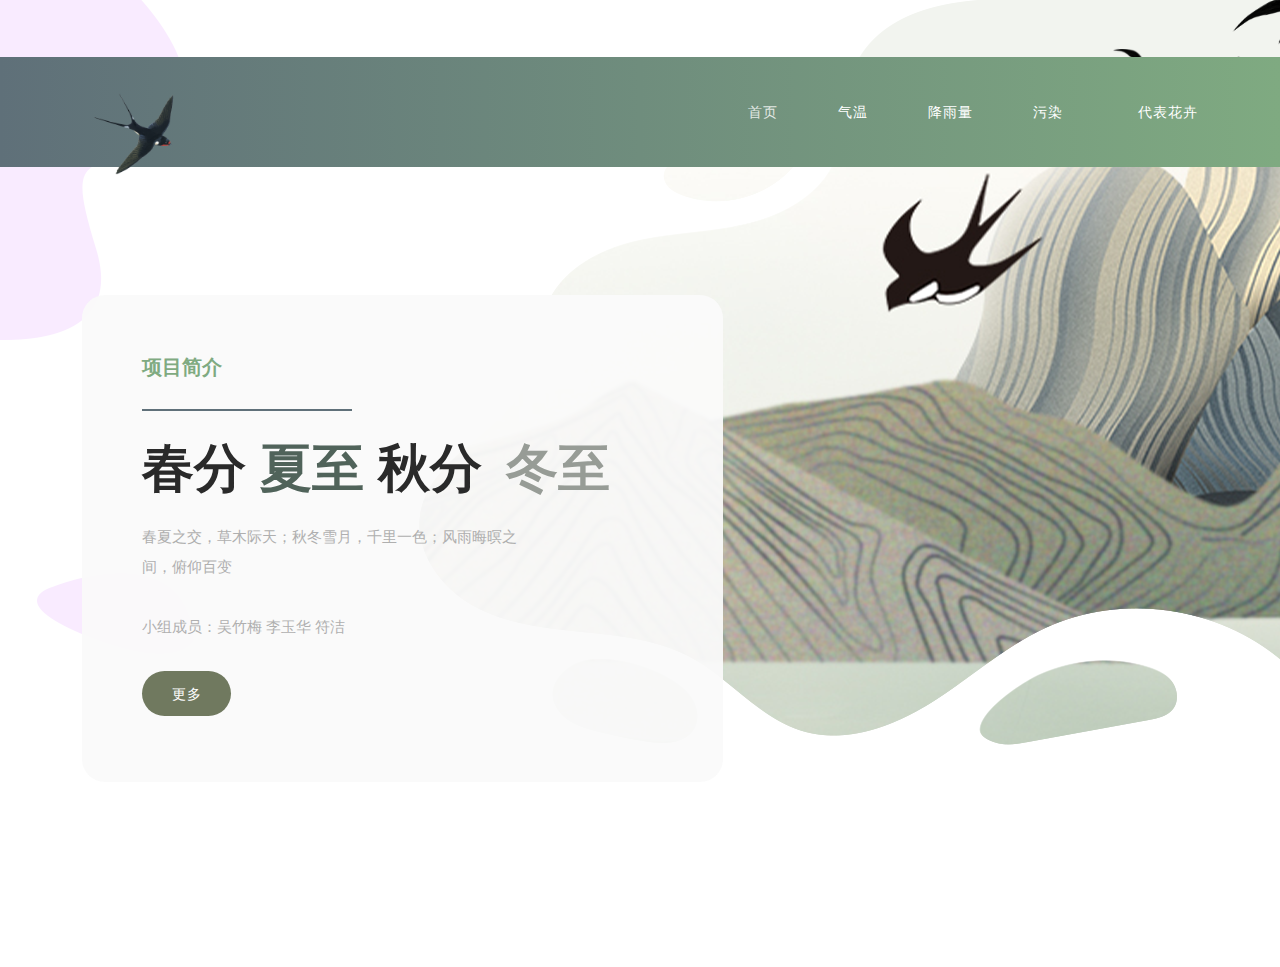
<file: 四季可视化/index.html>
<!DOCTYPE html>
<html lang="en">

  <head>

    <meta charset="utf-8">
    <meta name="viewport" content="width=device-width, initial-scale=1, shrink-to-fit=no">

    <link href="https://fonts.googleapis.com/css2?family=Open+Sans:wght@300;400;500;600;700;800&display=swap" rel="stylesheet">

    <title>四季可视化作品</title>
    <link href="vendor/bootstrap/css/bootstrap.min.css" rel="stylesheet">
    <link rel="stylesheet" href="assets/css/fontawesome.css">
    <link rel="stylesheet" href="assets/css/templatemo-tale-seo-agency.css">
    <link rel="stylesheet" href="assets/css/owl.css">
    <link rel="stylesheet" href="assets/css/animate.css">
    <link rel="stylesheet" href="assets/css/swiper-bundle.min.css"/>
  </head>
<body>
  <div id="js-preloader" class="js-preloader">
    <div class="preloader-inner">
      <span class="dot"></span>
      <div class="dots">
        <span></span>
        <span></span>
        <span></span>
      </div>
    </div>
  </div>
  <header class="header-area header-sticky">
    <div class="container">
        <div class="row">
            <div class="col-12">
                <nav class="main-nav">
                    <a href="index.html" class="logo">
                        <img src="assets/images/c514f7606c4881d7453968100b3c00a1.png" alt="" style="max-width: 100px;">
                    </a>
                    <ul class="nav">
                      <li class="scroll-to-section"><a href="index.html" class="active">首页</a></li>
                      <li class="scroll-to-section"><a href="气温.html">气温</a></li>                 
                      <li class="scroll-to-section"><a href="降雨量.html">降雨量</a></li>
                        <li class="scroll-to-section"><a href="PH2.5.html">污染</a></li>  
                      <li class="scroll-to-section"><a href="代表花卉.html">代表花卉</a></li>  
                  </ul>   
                    <a class='menu-trigger'>
                        <span>Menu</span>
                    </a>
                </nav>
            </div>
        </div>
    </div>
  </header>
  <div class="main-banner" id="top">
    <div class="container">
      <div class="row">
        <div class="col-lg-7">
          <div class="caption header-text">
            <h6>项目简介</h6>
            <div class="line-dec"></div>
            <h4> 春分 <em> 夏至 </em> 秋分 <span>冬至</span></h4>
            <p>春夏之交，草木际天；秋冬雪月，千里一色；风雨晦暝之间，俯仰百变</p>
            <p>小组成员：吴竹梅 李玉华 符洁</p>
            <div class="main-button scroll-to-section"><a href="https://baike.baidu.com/item/%E5%9B%9B%E5%AD%A3/2116">更多</a></div>
          </div>
        </div>
      </div>
    </div>
  </div>
  <script src="vendor/jquery/jquery.min.js"></script>
  <script src="vendor/bootstrap/js/bootstrap.min.js"></script>

  <script src="assets/js/isotope.min.js"></script>
  <script src="assets/js/owl-carousel.js"></script>
  <script src="assets/js/tabs.js"></script>
  <script src="assets/js/popup.js"></script>
  <script src="assets/js/custom.js"></script>
  <script src="assets/js/vintage.js"></script>

  </body>

</html>
</file>
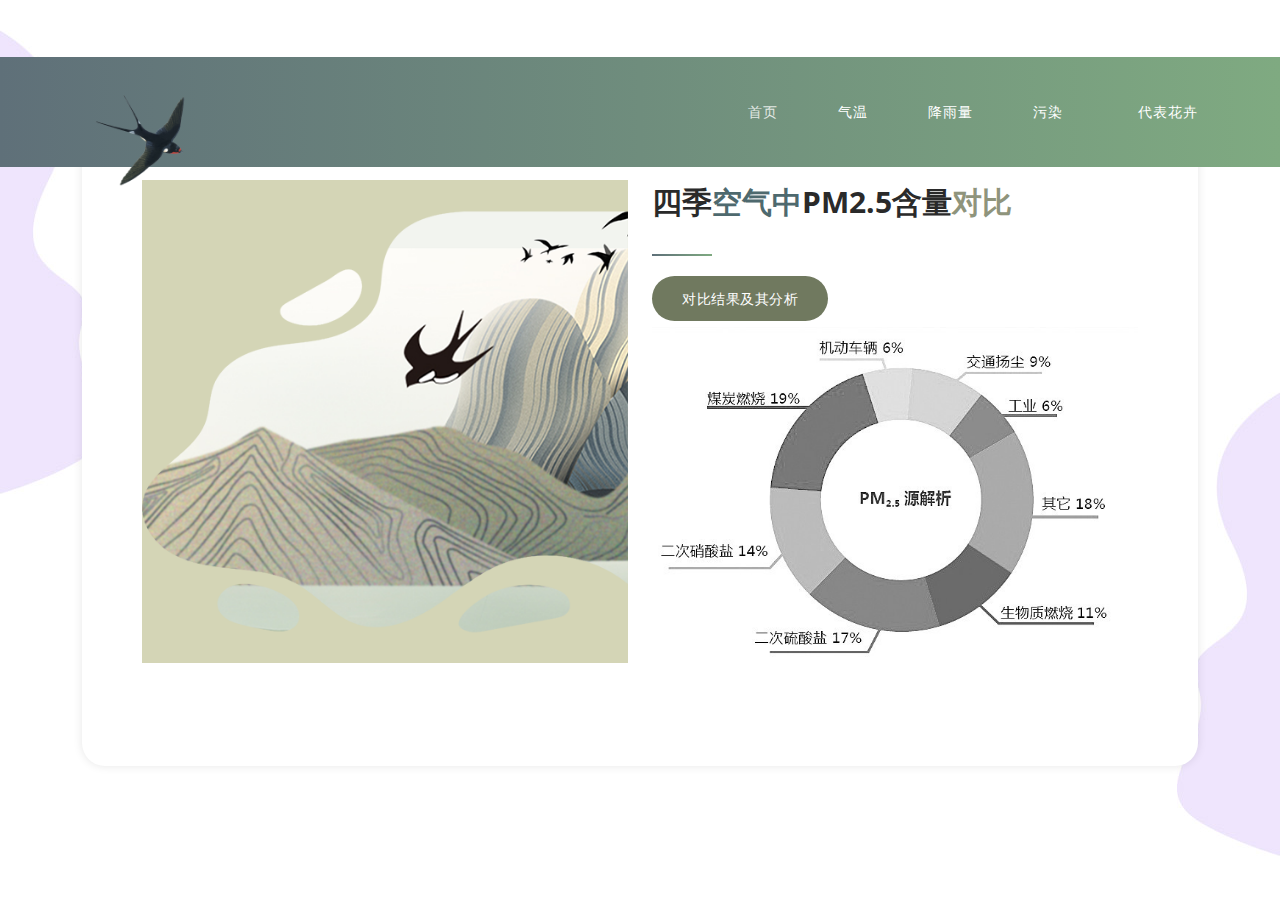
<file: 四季可视化/PH2.5.html>
<!DOCTYPE html>
<html lang="en">
    <head>

        <meta charset="utf-8">
        <meta name="viewport" content="width=device-width, initial-scale=1, shrink-to-fit=no">    
        <link href="https://fonts.googleapis.com/css2?family=Open+Sans:wght@300;400;500;600;700;800&display=swap" rel="stylesheet">   
        <title>PM2.5</title>
        <link href="vendor/bootstrap/css/bootstrap.min.css" rel="stylesheet">
        <link rel="stylesheet" href="assets/css/fontawesome.css">
        <link rel="stylesheet" href="assets/css/templatemo-tale-seo-agency.css">
        <link rel="stylesheet" href="assets/css/owl.css">
        <link rel="stylesheet" href="assets/css/animate.css">
        <link rel="stylesheet" href="assets/css/swiper-bundle.min.css"/>   
      </head>
<body>
    <header class="header-area header-sticky">
        <div class="container">
            <div class="row">
                <div class="col-12">
                    <nav class="main-nav">
                        <a href="index.html" class="logo">
                            <img src="assets/images/c514f7606c4881d7453968100b3c00a1.png" alt="" style="max-width: 112px;"><!-- ***** 图标可换 ***** -->
                        </a>
                        <ul class="nav">
                          <li class="scroll-to-section"><a href="index.html" class="active">首页</a></li>
                          <li class="scroll-to-section"><a href="气温.html">气温</a></li>                 
                          <li class="scroll-to-section"><a href="降雨量.html">降雨量</a></li>
                            <li class="scroll-to-section"><a href="PH2.5.html">污染</a></li>  
                          <li class="scroll-to-section"><a href="代表花卉.html">代表花卉</a></li>  
                      </ul>   
                        <a class='menu-trigger'>
                            <span>Menu</span>
                        </a>
                    </nav>
                </div>
            </div>
        </div>
      </header>
    <div class="contact-us section" id="contact1">
        <div class="container">
          <div class="row">
            <div class="col-lg-12">
              <div class="contact-us-content">
                <div class="row">
                  <div class="col-lg-6">
                    <div class="left-image">
                      <img src="assets/images/3.png" alt="">
                    </div>
                  </div>
                  <div class="col-lg-6">
                    <div class="section-heading" >
                      <h2>四季<em>空气中</em>PM2.5含量<span>对比</span></h2>
                      <div class="line-dec"></div>
                      <div class="main-button scroll-to-section" ><a href="PM分析.html">对比结果及其分析</a></div>
                      <div class="main-button scroll-to-sectione" ><img src="assets/images/R-C.jpg" alt=""></div>
                    </div>  
                    
                  </div>
                </div>
              </div>
            </div>
          </div>
        </div>
      </div>  
</body>
</html>
</file>
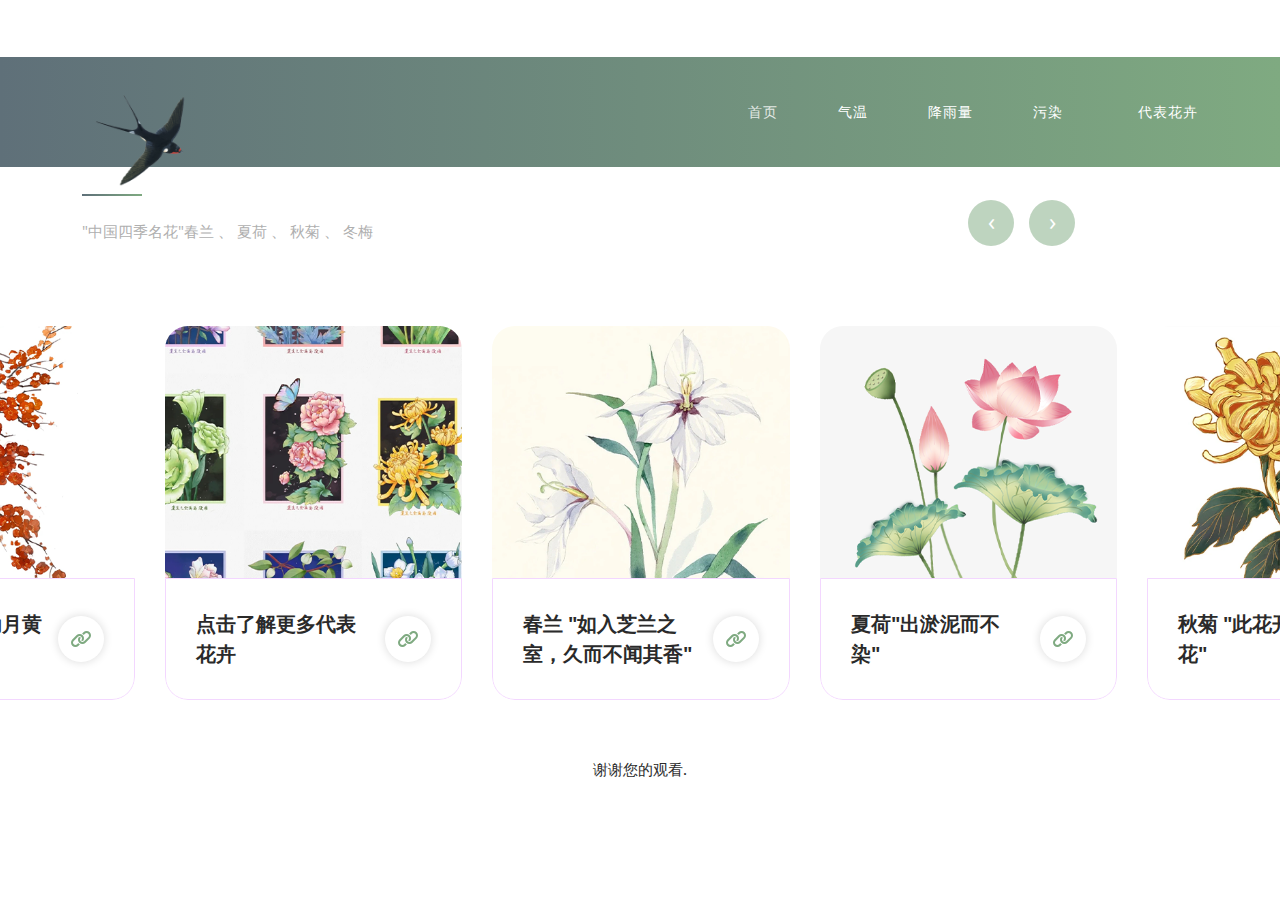
<file: 四季可视化/代表花卉.html>
<!DOCTYPE html>
<html lang="en">
    <!DOCTYPE html>
    <html lang="en">
        <head>
    
            <meta charset="utf-8">
            <meta name="viewport" content="width=device-width, initial-scale=1, shrink-to-fit=no">
        
            <link href="https://fonts.googleapis.com/css2?family=Open+Sans:wght@300;400;500;600;700;800&display=swap" rel="stylesheet">
        
            <title>代表花卉</title>
            <link href="vendor/bootstrap/css/bootstrap.min.css" rel="stylesheet">
            <link rel="stylesheet" href="assets/css/fontawesome.css">
            <link rel="stylesheet" href="assets/css/templatemo-tale-seo-agency.css">
            <link rel="stylesheet" href="assets/css/owl.css">
            <link rel="stylesheet" href="assets/css/animate.css">
            <link rel="stylesheet" href="assets/css/swiper-bundle.min.css"/>
          </head>
<body>
    <header class="header-area header-sticky">
        <div class="container">
            <div class="row">
                <div class="col-12">
                    <nav class="main-nav">
                        <a href="index.html" class="logo">
                            <img src="assets/images/c514f7606c4881d7453968100b3c00a1.png" alt="" style="max-width: 112px;"><!-- ***** 图标可换 ***** -->
                        </a>
                        <ul class="nav">
                          <li class="scroll-to-section"><a href="index.html" class="active">首页</a></li>
                          <li class="scroll-to-section"><a href="气温.html">气温</a></li>                 
                          <li class="scroll-to-section"><a href="降雨量.html">降雨量</a></li>
                            <li class="scroll-to-section"><a href="PH2.5.html">污染</a></li>  
                          <li class="scroll-to-section"><a href="代表花卉.html">代表花卉</a></li>  
                      </ul>   
                        <a class='menu-trigger'>
                            <span>Menu</span>
                        </a>
                    </nav>
                </div>
            </div>
        </div>
      </header>
    <div class="projects section" id="projects">
        <div class="container">
          <div class="row">
            <div class="col-lg-6">
              <div class="section-heading">
                <h2>四季<em>与</em><span>花</span></h2>
                <div class="line-dec"></div>
                <p>"中国四季名花"春兰 、 夏荷 、 秋菊 、 冬梅</p>
              </div>
            </div>
          </div> 
        </div>
        <div class="container-fluid">
          <div class="row">
            <div class="col-lg-12">
              <div class="owl-features owl-carousel">
                <div class="item">
                  <img src="assets/images/春兰.png" alt="">
                  <div class="down-content">
                    <h4>春兰  "如入芝兰之室，久而不闻其香"</h4>
                    <a href="https://baike.baidu.com/item/%E6%98%A5%E5%85%B0/509681"><i class="fa fa-link"></i></a>
                  </div>
                </div>
                <div class="item">
                  <img src="assets/images/荷花5.png" alt="">
                  <div class="down-content">
                    <h4>夏荷"出淤泥而不染"</h4>
                    <a href="https://baike.baidu.com/item/%E8%8D%B7%E8%8A%B1/158674"><i class="fa fa-link"></i></a>
                  </div>
                </div>
                <div class="item">
                  <img src="assets/images/秋菊.png" alt="">
                  <div class="down-content">
                    <h4>秋菊 "此花开尽更无花"</h4>
                    <a href="https://baike.baidu.com/item/%E7%A7%8B%E8%8F%8A/16987"><i class="fa fa-link"></i></a>
                  </div>
                </div>
                <div class="item">
                  <img src="assets/images/冬梅.png" alt="">
                  <div class="down-content">
                    <h4>冬梅 "暗香浮动月黄昏"</h4>
                    <a href="https://baike.baidu.com/item/%E6%A2%85/5615328?fromModule=lemma_search-box"><i class="fa fa-link"></i></a>
                  </div>
                </div>
                <div class="item">
                  <img src="assets/images/更多花卉.png" alt="">
                  <div class="down-content">
                    <h4>点击了解更多代表花卉</h4>
                    <a href="#"><i class="fa fa-link"></i></a>
                  </div>
                </div>           
                </div>
                <footer>
                  <div class="container">
                    <div class="col-lg-12">
                      <p>谢谢您的观看.</p>
                    </div>
                  </div>
                </footer>
              </div>
            </div>
          </div>
        </div>
      </div>
      <script src="vendor/jquery/jquery.min.js"></script>
      <script src="vendor/bootstrap/js/bootstrap.min.js"></script>    
      <script src="assets/js/isotope.min.js"></script>
      <script src="assets/js/owl-carousel.js"></script>
      <script src="assets/js/tabs.js"></script>
      <script src="assets/js/popup.js"></script>
      <script src="assets/js/custom.js"></script>
      <script src="assets/js/vintage.js"></script>
</body>
</html>
</file>
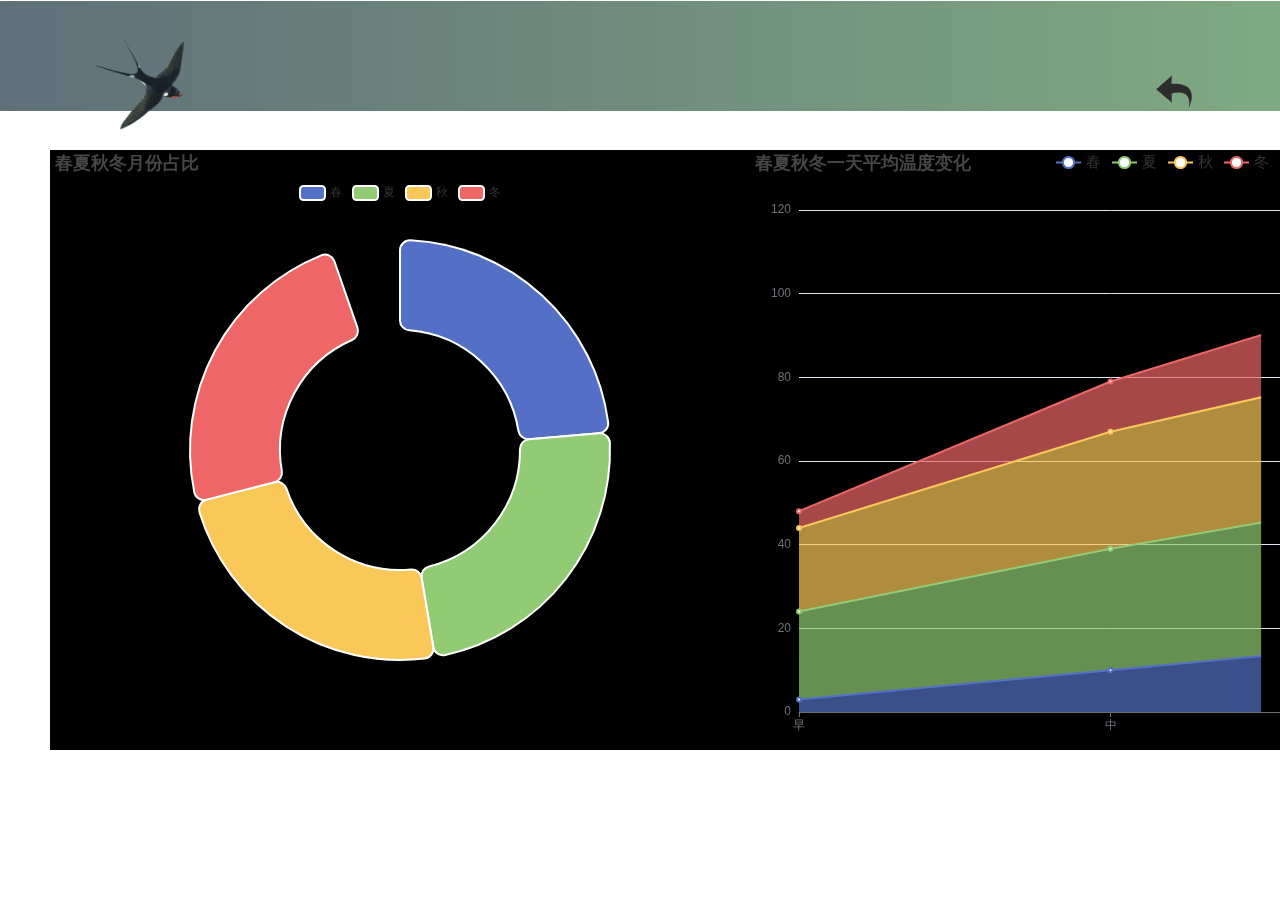
<file: 四季可视化/气温分析.html>
<!DOCTYPE html>
<html lang="en">
<head>
    <meta charset="UTF-8">
    <meta http-equiv="X-UA-Compatible" content="IE=edge">
    <meta name="viewport" content="width=device-width, initial-scale=1.0">
    <title>气温分析</title>
    <script src="assets/js/echarts.min.js"></script>

    <link href="vendor/bootstrap/css/bootstrap.min.css" rel="stylesheet">
    <link rel="stylesheet" href="assets/css/fontawesome.css">
    <link rel="stylesheet" href="assets/css/templatemo-tale-seo-agency.css">
    <link rel="stylesheet" href="assets/css/owl.css">
    <link rel="stylesheet" href="assets/css/animate.css">
    <link rel="stylesheet" href="assets/css/swiper-bundle.min.css"/>
</head>
<body>
    <header class="header-area header-sticky" style="top: 1px;">
        <div class="container">
            <div class="row">
                <div class="col-12">
                    <nav class="main-nav" style="top: 0%;">
                        <a href="index.html" class="logo">
                            <img src="assets/images/c514f7606c4881d7453968100b3c00a1.png" alt="" style="max-width: 112px;">
                        </a>  
                        <ul class="nav" style="top: 35px;">              
                          <li class="scroll-to-section"><a href="气温.html">
                            <img src="assets/images/返回.png" alt="">
                          </a></li>
                      </ul>   
                        <a class='menu-trigger'>
                            <span>Menu</span>
                        </a>
                    </nav>
                </div>
            </div>
        </div>
      </header>
    <div id="main" style="width: 700px;height: 600px;position:absolute;left: 50px;top: 100px;top: 150px;"></div>
    <div id="main1" style="width: 700px;height: 600px;position:absolute;left: 750px;top: 100px;top: 150px;"></div>
    <script type="text/javascript">
        var myChart = echarts.init(document.getElementById('main' ),'infographic');
        var img = new Image(); 
        img.src='https://i.postimg.cc/x8C7MZvv/1.png'
option = {
backgroundColor: {
repeat: 'repeat',
image: img 
},
          title: {
            text: '春夏秋冬月份占比'
          },
          
  tooltip: {
    trigger: 'item'
  },
  legend: {
    top: '5%',
    left: 'center'
  },
  
  series: [
    {
      name: '月份数',
      type: 'pie',
      radius: ['40%', '70%'],
      avoidLabelOverlap: false,
      itemStyle: {
        borderRadius: 10,
        borderColor: '#fff',
        borderWidth: 2
      },
      label: {
        show: false,
        position: 'center'
      },
      emphasis: {
        label: {
          show: true,
          fontSize: '40',
          fontWeight: 'bold'
        }
      },
      labelLine: {
        show: false
      },
      data: [
        { value: 4, name: '春' },
        { value:4, name: '夏' },
        { value:  4, name: '秋' },
        { value:  4, name: '冬' }
      ]
    }
  ]
};
  
        myChart.setOption(option);
        var myChart1=echarts.init(document.getElementById('main1' ),'infographic');
        var img = new Image();
        img.src='https://i.postimg.cc/c1tLn1m5/4.png'      
         option1 = {
          backgroundColor: {
repeat: 'no-repeat',
image: img 
},
  title: {
    text: '春夏秋冬一天平均温度变化'
  },
  tooltip: {
    trigger: 'axis',
    axisPointer: {
      type: 'cross',
      label: {
        backgroundColor: '#6a7985'
      }
    }
  },
  legend: {
    data: ['春', '夏', '秋', '冬'],
    left:300,
    textStyle: {
      fontSize: 15
    },
  },
  toolbox: {
    feature: {
      saveAsImage: {}
    }
  },
  grid: {
    left: '3%',
    right: '4%',
    bottom: '3%',
    containLabel: true
  },
  xAxis: [
    {
      type: 'category',
      boundaryGap: false,
      data: ['早', '中', '晚']
    }
  ],
  yAxis: [
    {
      type: 'value'
    }
  ],
  series: [
    {
      name: '春',
      type: 'line',
      stack: 'Total',
      areaStyle: {},
      emphasis: {
        focus: 'series'
      },
      data: [3, 10, 17]
    },
    {
      name: '夏',
      type: 'line',
      stack: 'Total',
      areaStyle: {},
      emphasis: {
        focus: 'series'
      },
      data: [21, 29, 35]
    },
    {
      name: '秋',
      type: 'line',
      stack: 'Total',
      areaStyle: {},
      emphasis: {
        focus: 'series'
      },
      data: [20,28, 32]
    },
    {
      name: '冬',
      type: 'line',
      stack: 'Total',
      areaStyle: {},
      emphasis: {
        focus: 'series'
      },
      data: [4, 12, 18]
    }
  ]
};
        myChart1.setOption(option1);
    </script>
</body>
</html>
</file>
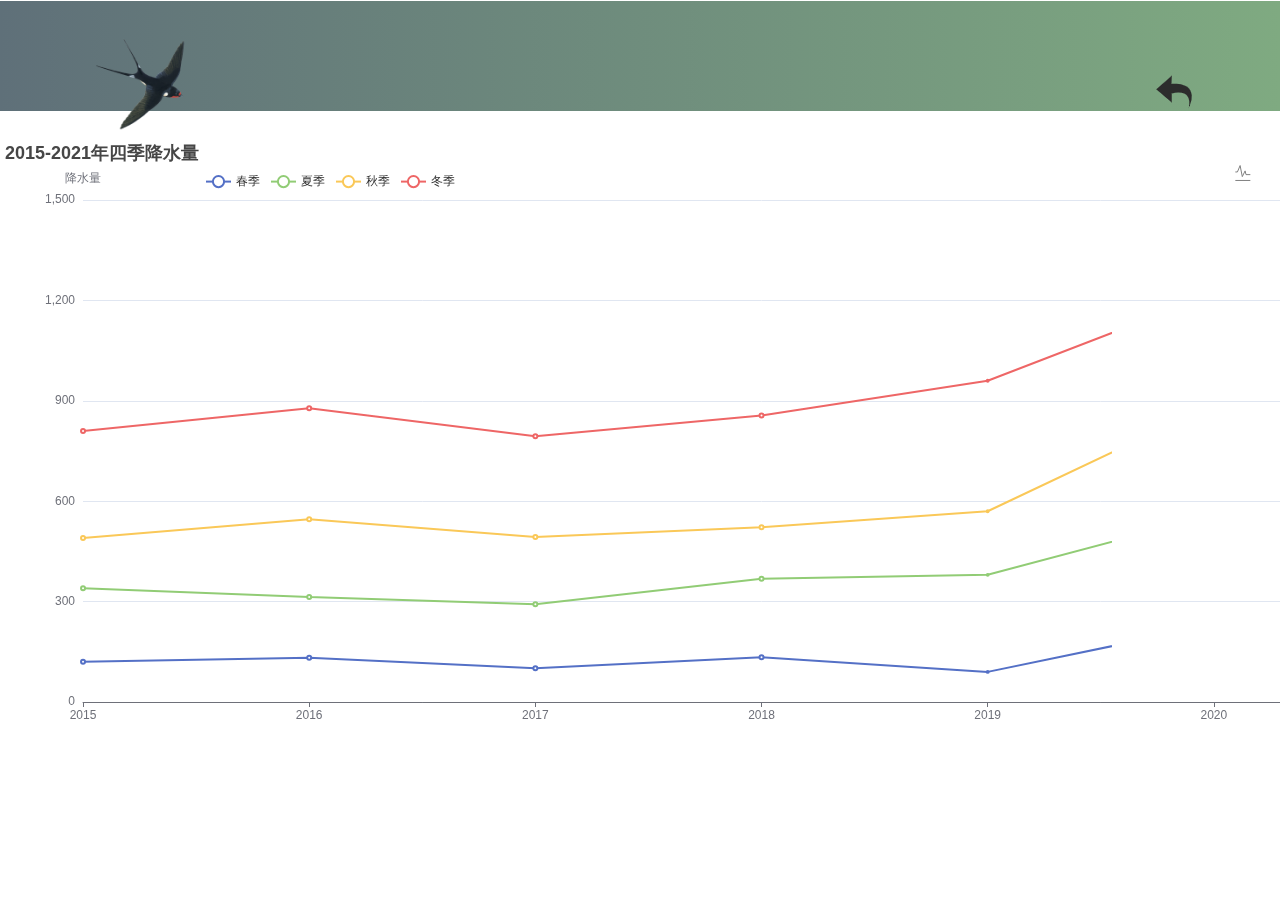
<file: 四季可视化/降雨量分析.html>
<!DOCTYPE html>
<html lang="en">
<head>
    <meta http-equiv="X-UA-Compatible" content="IE=edge">
    <script src="assets/js/echarts.js"></script>
    
    <meta charset="utf-8">
    <meta name="viewport" content="width=device-width, initial-scale=1, shrink-to-fit=no">

    <link href="https://fonts.googleapis.com/css2?family=Open+Sans:wght@300;400;500;600;700;800&display=swap" rel="stylesheet">

    <title>降雨量分析</title>
    <link href="vendor/bootstrap/css/bootstrap.min.css" rel="stylesheet">


    <link rel="stylesheet" href="assets/css/fontawesome.css">
    <link rel="stylesheet" href="assets/css/templatemo-tale-seo-agency.css">
    <link rel="stylesheet" href="assets/css/owl.css">
    <link rel="stylesheet" href="assets/css/animate.css">
    <link rel="stylesheet" href="assets/css/swiper-bundle.min.css"/>
</head>
<body>
  <header class="header-area header-sticky" style="top: 1px;">
    <div class="container">
        <div class="row">
            <div class="col-12">
                <nav class="main-nav" style="top: 0%;">
                    <a href="index.html" class="logo">
                        <img src="assets/images/c514f7606c4881d7453968100b3c00a1.png" alt="" style="max-width: 112px;">
                    </a>  
                    <ul class="nav" style="top: 35px;">              
                      <li class="scroll-to-section"><a href="降雨量.html">
                        <img src="assets/images/返回.png" alt="">
                      </a></li>
                  </ul>   
                    <a class='menu-trigger'>
                        <span>Menu</span>
                    </a>
                </nav>
            </div>
        </div>
    </div>
  </header>
    <div id="main" style="width:1500px;height: 600px;background-color:white;top: 140px;"></div>
    <script type="text/javascript">
        var myChart = echarts.init(document.getElementById('main' ));
        option = {
  title: {
    text: '2015-2021年四季降水量'
  },
  tooltip: {
    trigger: 'axis'
  },
  legend: {
    data: ['春季', '夏季', '秋季', '冬季'],
    left:200,
    top:30
  },
  grid: {
    left: '3%',
    right: '4%',
    bottom: '3%',
    containLabel: true
  },
  toolbox:{
            top:20,
            show:true,
            feature:{
                DataView:{
                    show:true,readOnly:false
                },
                magicType:{
                    show:true, type:['line','bar']
                },
                restore:{
                    show:true
                },
                saveAsImage:{
                    show:true
                },
                dataZoom:{}
            },
            orient:'horizontal',
            itemSiae:30,
            itemGap:30,
            iconStyle:{
                color:'white',
                borderColor:'gray'
            },
            emphasis:{
                iconStyle:{
                    textPosition:'top',
                    textFill:'gray',
                    textBackgroundColor:'pink',
                    textPadding:5
                }
            },
            right:20,
        },
  xAxis: {
    name:'年份',
    nameLocation : 'end',
    type: 'category',
    boundaryGap: false,
    data: ['2015', '2016', '2017', '2018', '2019', '2020', '2021']
  },
  yAxis: {
    name:'降水量',
    nameLocation : 'end',
    type: 'value',
    boundaryGap: false,
    data: ['100', '150', '200', '250', '300', '350', '400','450']
  },
  series: [
    {
      name: '春季',
      type: 'line',
      stack: 'Total',
      data: [120, 132, 101, 134, 90, 230, 210]
    },
    {
      name: '夏季',
      type: 'line',
      stack: 'Total',
      data: [220, 182, 191, 234, 290, 330, 310]
    },
    {
      name: '秋季',
      type: 'line',
      stack: 'Total',
      data: [150, 232, 201, 154, 190, 330, 410]
    },
    {
      name: '冬季',
      type: 'line',
      stack: 'Total',
      data: [320, 332, 301, 334, 390, 330, 320]
    },
  ]
};
        myChart.setOption(option);
      </script>
</body>
<html>
</file>
<file: 四季可视化/assets/css/templatemo-tale-seo-agency.css>
/*

TemplateMo 582 Tale SEO Agency

https://templatemo.com/tm-582-tale-seo-agency

*/

/* ---------------------------------------------
Table of contents
------------------------------------------------
01. font & reset css
02. reset
03. global styles
04. header
05. banner
06. features
07. testimonials
08. contact
09. footer

--------------------------------------------- */
/* 
---------------------------------------------
font & reset css
--------------------------------------------- 
*/
@import url("https://fonts.googleapis.com/css2?family=Open+Sans:wght@300;400;500;600;700;800");
/* 
---------------------------------------------
reset
--------------------------------------------- 
*/
html, body, div, span, applet, object, iframe, h1, h2, h3, h4, h5, h6, p, blockquote, div
pre, a, abbr, acronym, address, big, cite, code, del, dfn, em, font, img, ins, kbd, q,
s, samp, small, strike, strong, sub, sup, tt, var, b, u, i, center, dl, dt, dd, ol, ul, li,
figure, header, nav, section, article, aside, footer, figcaption {
  margin: 0;
  padding: 0;
  border: 0;
  outline: 0;
}

.clearfix:after {
  content: ".";
  display: block;
  clear: both;
  visibility: hidden;
  line-height: 0;
  height: 0;
}

.clearfix {
  display: inline-block;
}

html[xmlns] .clearfix {
  display: block;
}

* html .clearfix {
  height: 1%;
}

ul, li {
  padding: 0;
  margin: 0;
  list-style: none;
}

header, nav, section, article, aside, footer, hgroup {
  display: block;
}

* {
  box-sizing: border-box;
}

html, body {
  font-family: 'Open Sans', sans-serif;
  -ms-text-size-adjust: 100%;
  -webkit-font-smoothing: antialiased;
  -moz-osx-font-smoothing: grayscale;
}

a {
  text-decoration: none !important;
}

h1, h2, h3, h4, h5, h6 {
  margin-top: 0px;
  margin-bottom: 0px;
  font-weight: 700;
}

ul {
  margin-bottom: 0px;
}

p {
  font-size: 15px;
  line-height: 30px;
  color: #afafaf;
}

img {
  width: 100%;
  overflow: hidden;
}

/* 
---------------------------------------------
Global Styles
--------------------------------------------- 
*/
html,
body {
  font-family: 'Open Sans', sans-serif;
}

::selection {
  background: #5b03e4;
  color: #fff;
}

::-moz-selection {
  background: #5b03e4;
  color: #fff;
}

.templatemo-feature {
	max-width: 66px; border-radius: 50%;
}

.main-button a {
  font-size: 14px;
  color: #fff;
  background-color: #70795f;/*首页按钮颜色1*/
  padding: 12px 30px;
  display: inline-block;
  border-radius: 25px;
  font-weight: 400;
  text-transform: capitalize;
  letter-spacing: 0.5px;
  transition: all .3s;
  position: relative;
  overflow: hidden;
}

.main-button a:hover {
  background-color: #7faa81;/*首页按钮颜色2*/
  color: #fff;
  opacity: 0.8;
}

.second-button a {
  font-size: 14px;
  color: #fff;
  background-color: #c03afe;
  padding: 12px 30px;
  display: inline-block;
  border-radius: 25px;
  font-weight: 400;
  text-transform: capitalize;
  letter-spacing: 0.5px;
  transition: all .3s;
  position: relative;
  overflow: hidden;
}

.second-button a:hover {
  background-color: #c03afe;
  color: #fff;
  opacity: 0.8;
}

.section {
  padding-top: 30px;
  margin-top: 90px;
}


.section-heading {
  margin-bottom: 30px;
}

.section-heading .line-dec {
  width: 60px;
  height: 2px;
  margin-bottom: 20px;
  background: rgb(85,0,227);
  background: linear-gradient(90deg, rgba(95,112,121,1) 0%, rgba(127,170,129,1) 100%);/*后面几页小横杠颜色*/
}

.section-heading h2 {
  color: #2a2a2a;
  font-size: 30px;
  text-transform: capitalize;
  text-decoration: none;
  margin-bottom: 30px;
  line-height: 44px;
}

.section-heading h2 em {
  color: #4e696e;/*第一、二、三个图表标题颜色*/
  font-style: normal;
}

.section-heading h2 span {
  color: #8f947c;/*第一、二、三个图表标题颜色*/
}

/* 
---------------------------------------------
Pre-loader Style
--------------------------------------------- 
*/

.js-preloader {
  position: fixed;
  top: 0;
  left: 0;
  right: 0;
  bottom: 0;
  background-color: rgba(0,0,0,0.99);
  display: -webkit-box;
  display: flex;
  -webkit-box-align: center;
  align-items: center;
  -webkit-box-pack: center;
  justify-content: center;
  opacity: 1;
  visibility: visible;
  z-index: 9999;
  -webkit-transition: opacity 0.25s ease;
  transition: opacity 0.25s ease;
}

.js-preloader.loaded {
  opacity: 0;
  visibility: hidden;
  pointer-events: none;
}

@-webkit-keyframes dot {
  50% {
      -webkit-transform: translateX(96px);
      transform: translateX(96px);
  }
}

@keyframes dot {
  50% {
      -webkit-transform: translateX(96px);
      transform: translateX(96px);
  }
}

@-webkit-keyframes dots {
  50% {
      -webkit-transform: translateX(-31px);
      transform: translateX(-31px);
  }
}

@keyframes dots {
  50% {
      -webkit-transform: translateX(-31px);
      transform: translateX(-31px);
  }
}

.preloader-inner {
  position: relative;
  width: 142px;
  height: 40px;
  background: transparent;
}

.preloader-inner .dot {
  position: absolute;
  width: 16px;
  height: 16px;
  top: 12px;
  left: 15px;
  background: #5b03e4;
  border-radius: 50%;
  -webkit-transform: translateX(0);
  transform: translateX(0);
  -webkit-animation: dot 2.8s infinite;
  animation: dot 2.8s infinite;
}

.preloader-inner .dots {
  -webkit-transform: translateX(0);
  transform: translateX(0);
  margin-top: 12px;
  margin-left: 31px;
  -webkit-animation: dots 2.8s infinite;
  animation: dots 2.8s infinite;
}

.preloader-inner .dots span {
  display: block;
  float: left;
  width: 16px;
  height: 16px;
  margin-left: 16px;
  background: #5b03e4;
  border-radius: 50%;
}



/* 
---------------------------------------------
Header Style
--------------------------------------------- 
*/

.background-header {
  background-color: #fff;
  height: 80px!important;
  position: fixed!important;
  top: 0!important;
  left: 0;
  right: 0;
  box-shadow: 0px 0px 10px rgba(0,0,0,0.15)!important;
  -webkit-transition: all .5s ease 0s;
  -moz-transition: all .5s ease 0s;
  -o-transition: all .5s ease 0s;
  transition: all .5s ease 0s;
}

.header-area {
  position: absolute;
  background: rgb(85,0,227);
  background: linear-gradient(90deg, rgb(95, 112, 121) 0%, rgba(127,170,129,1) 100%);/*导航栏渐变背景*/
  height: 110px;
  top: 57px;
  left: 0;
  right: 0;
  z-index: 100;
  -webkit-transition: all .5s ease 0s;
  -moz-transition: all .5s ease 0s;
  -o-transition: all .5s ease 0s;
  transition: all .5s ease 0s;
}

.header-area .main-nav {
  min-height: 80px;
  background: transparent;
  display: flex
}

.header-area .main-nav .logo {
  margin-top: 25px;
  flex-basis: 20%;
  -webkit-transition: all 0.3s ease 0s;
  -moz-transition: all 0.3s ease 0s;
  -o-transition: all 0.3s ease 0s;
  transition: all 0.3s ease 0s;
}

.background-header .main-nav .logo {
  margin-top: 10px;
}

.header-area .main-nav .nav {
  flex-basis: 80%;
  height: 110px;
  margin-top: 0px;
  margin-right: 0px;
  -webkit-transition: all 0.3s ease 0s;
  -moz-transition: all 0.3s ease 0s;
  -o-transition: all 0.3s ease 0s;
  transition: all 0.3s ease 0s;
  position: relative;
  z-index: 999;
}

.nav {
  justify-content: right;
}

.header-area .main-nav .nav li:first-child {
  padding-left: 60px;
}

.header-area .main-nav .nav li:last-child {
  padding-right: 0px;
}

.header-area .main-nav .nav li {
  padding-left: 30px;
  padding-right: 30px;
}

.header-area .main-nav .nav li:nth-child(4) {
  padding-right: 45px !important;
}

.header-area .main-nav .nav li a {
  display: block;
  font-weight: 400;
  font-size: 14px;
  text-transform: uppercase;
  color: #fff;
  -webkit-transition: all 0.4s ease 0s;
  -moz-transition: all 0.4s ease 0s;
  -o-transition: all 0.4s ease 0s;
  transition: all 0.4s ease 0s;
  height: 110px;
  line-height: 110px;
  border: transparent;
  letter-spacing: 1px;
}

.background-header .main-nav .nav li a {
  height: 80px;
  line-height: 80px;
}

.header-area .main-nav .border-button {
  flex-basis: 20%;
  margin-top: 13px;
  text-align: right;
}

.header-area .main-nav .nav li.has-sub ul.sub-menu li:last-child a:hover,
.background-header .main-nav .nav li.has-sub ul.sub-menu li:last-child a:hover {
  padding-left: 25px !important;
}

.header-area .main-nav .nav li:hover a,
.header-area .main-nav .nav li a.active {
  color: #fff;
  opacity: 0.8;
}

.background-header .main-nav .nav li:hover a,
.background-header .main-nav .nav li a.active {
  color: #fff;
  opacity: 0.8;
}

.header-area .main-nav .nav li.has-sub {
  position: relative;
  padding-right: 15px;
}

.header-area .main-nav .nav li.has-sub:after {
  font-family: FontAwesome;
  content: "\f107";
  font-size: 12px;
  color: #fff;
  position: absolute;
  right: 30px;
  top: 45px;
}

.background-header .main-nav .nav li.has-sub:after {
  top: 32px;
}

.header-area .main-nav .nav li.has-sub ul.sub-menu {
  position: absolute;
  width: 160px;
  border-radius: 0px 0px 5px 5px;
  background-color: #eee;
  box-shadow: 0 2px 28px 0 rgba(0, 0, 0, 0.06);
  overflow: hidden;
  top: 110px;
  opacity: 0;
  transition: all .3s;
  transform: translateY(+2em);
  visibility: hidden;
  z-index: -1;
}

.background-header .main-nav .nav li.has-sub ul.sub-menu {
  top: 80px;
}

.header-area .main-nav .nav li.has-sub ul.sub-menu li {
  margin-left: 0px;
  padding-left: 0px;
  padding-right: 0px;
}

.header-area .main-nav .nav li.has-sub ul.sub-menu li a {
  opacity: 1;
  display: block;
  background: #eee;
  color: #2a2a2a!important;
  padding-left: 20px;
  height: 40px;
  line-height: 40px;
  -webkit-transition: all 0.3s ease 0s;
  -moz-transition: all 0.3s ease 0s;
  -o-transition: all 0.3s ease 0s;
  transition: all 0.3s ease 0s;
  position: relative;
  font-size: 13px;
  font-weight: 400;
  border-bottom: 1px solid #eee;
}

.header-area .main-nav .nav li.has-sub ul.sub-menu li:last-child a {
  border-bottom: none;
}

.header-area .main-nav .nav li.has-sub ul li a:hover {
  background: #fff;
  color: #5b03e4!important;
  padding-left: 25px;
}

.header-area .main-nav .nav li.has-sub ul li a:hover:before {
  width: 3px;
}

.header-area .main-nav .nav li.has-sub:hover ul.sub-menu {
  visibility: visible;
  opacity: 1;
  z-index: 1;
  transform: translateY(0%);
  transition-delay: 0s, 0s, 0.3s;
}

.header-area .main-nav .menu-trigger {
  cursor: pointer;
  position: absolute;
  top: 33px;
  width: 32px;
  height: 40px;
  text-indent: -9999em;
  z-index: 99;
  right: 20px;
  display: none;
}

.background-header .main-nav .menu-trigger {
  top: 17px;
}

.header-area .main-nav .menu-trigger span,
.header-area .main-nav .menu-trigger span:before,
.header-area .main-nav .menu-trigger span:after {
  -moz-transition: all 0.4s;
  -o-transition: all 0.4s;
  -webkit-transition: all 0.4s;
  transition: all 0.4s;
  background-color: #fff;
  display: block;
  position: absolute;
  width: 30px;
  height: 2px;
  left: 0;
}

.header-area .main-nav .menu-trigger span:before,
.header-area .main-nav .menu-trigger span:after {
  -moz-transition: all 0.4s;
  -o-transition: all 0.4s;
  -webkit-transition: all 0.4s;
  transition: all 0.4s;
  background-color: #fff;
  display: block;
  position: absolute;
  width: 30px;
  height: 2px;
  left: 0;
  width: 75%;
}

.header-area .main-nav .menu-trigger span:before,
.header-area .main-nav .menu-trigger span:after {
  content: "";
}

.header-area .main-nav .menu-trigger span {
  top: 16px;
}

.header-area .main-nav .menu-trigger span:before {
  -moz-transform-origin: 33% 100%;
  -ms-transform-origin: 33% 100%;
  -webkit-transform-origin: 33% 100%;
  transform-origin: 33% 100%;
  top: -10px;
  z-index: 10;
}

.header-area .main-nav .menu-trigger span:after {
  -moz-transform-origin: 33% 0;
  -ms-transform-origin: 33% 0;
  -webkit-transform-origin: 33% 0;
  transform-origin: 33% 0;
  top: 10px;
}

.header-area .main-nav .menu-trigger.active span,
.header-area .main-nav .menu-trigger.active span:before,
.header-area .main-nav .menu-trigger.active span:after {
  background-color: transparent;
  width: 100%;
}

.header-area .main-nav .menu-trigger.active span:before {
  -moz-transform: translateY(6px) translateX(1px) rotate(45deg);
  -ms-transform: translateY(6px) translateX(1px) rotate(45deg);
  -webkit-transform: translateY(6px) translateX(1px) rotate(45deg);
  transform: translateY(6px) translateX(1px) rotate(45deg);
  background-color: #fff;
}

.background-header .main-nav .menu-trigger.active span:before {
  background-color: #fff;
}

.header-area .main-nav .menu-trigger.active span:after {
  -moz-transform: translateY(-6px) translateX(1px) rotate(-45deg);
  -ms-transform: translateY(-6px) translateX(1px) rotate(-45deg);
  -webkit-transform: translateY(-6px) translateX(1px) rotate(-45deg);
  transform: translateY(-6px) translateX(1px) rotate(-45deg);
  background-color: #fff;
}

.background-header .main-nav .menu-trigger.active span:after {
  background-color: #fff;
}

.header-area.header-sticky .nav li a.active {
  color: #fff;
}

@media (max-width: 1200px) {
  .header-area .main-nav .nav li {
    padding-left: 10px;
    padding-right: 10px;
  }
  .header-area .main-nav:before {
    display: none;
  }
}

@media (max-width: 767px) {
  .header-area .main-nav .nav {
    height: auto;
    flex-basis: 100%;
  }
  .header-area .main-nav .logo {
    position: absolute;
    left: 30px;
    top: 0px;
  }
  .background-header .main-nav .logo {
    top: 0px;
  }
  .background-header .main-nav .border-button {
    top: 0px !important;
  }
  .header-area .main-nav .border-button {
    position: absolute;
    top: 15px;
    right: 70px;
  }
  .header-area.header-sticky .nav li a:hover,
  .header-area.header-sticky .nav li a.active {
    color: #5b03e4!important;
    opacity: 1;
  }
  .header-area.header-sticky .nav li.search-icon a {
    width: 100%;
  }
  .header-area {
    background-color: #f7f7f7;
    padding: 0px 15px;
    height: 100px;
    box-shadow: none;
    text-align: center;
  }
  .header-area .container {
    padding: 0px;
  }
  .header-area .logo {
    margin-left: 0px;
  }
  .header-area .menu-trigger {
    display: block !important;
  }
  .header-area .main-nav {
    overflow: hidden;
  }
  .header-area .main-nav .nav {
    float: none;
    width: 100%;
    display: none;
    -webkit-transition: all 0s ease 0s;
    -moz-transition: all 0s ease 0s;
    -o-transition: all 0s ease 0s;
    transition: all 0s ease 0s;
    margin-left: 0px;
  }
  .header-area .main-nav .nav li:first-child {
    border-top: 1px solid #eee;
  }
  .header-area.header-sticky .nav {
    margin-top: 100px !important;
  }
  .background-header.header-sticky .nav {
    margin-top: 80px !important;
  }
  .header-area .main-nav .nav li {
    width: 100%;
    background: #fff;
    border-bottom: 1px solid #eee;
    padding-left: 0px !important;
    padding-right: 0px !important;
  }
  .header-area .main-nav .nav li a {
    height: 50px !important;
    line-height: 50px !important;
    padding: 0px !important;
    border: none !important;
    background: #f7f7f7 !important;
    color: #191a20 !important;
  }
  .header-area .main-nav .nav li a:hover {
    background: #eee !important;
    color: #5b03e4!important;
  }
  .header-area .main-nav .nav li.has-sub ul.sub-menu {
    position: relative;
    visibility: inherit;
    opacity: 1;
    z-index: 1;
    transform: translateY(0%);
    top: 0px;
    width: 100%;
    box-shadow: none;
    height: 0px;
    transition: all 0s;
  }
  .header-area .main-nav .nav li.submenu ul li a {
    font-size: 12px;
    font-weight: 400;
  }
  .header-area .main-nav .nav li.submenu ul li a:hover:before {
    width: 0px;
  }
  .header-area .main-nav .nav li.has-sub ul.sub-menu {
    height: auto;
  }
  .header-area .main-nav .nav li.has-sub:after {
    color: #3B566E;
    right: 30px;
    font-size: 14px;
    top: 15px;
  }
  .header-area .main-nav .nav li.submenu:hover ul, .header-area .main-nav .nav li.submenu:focus ul {
    height: 0px;
  }
}

.pre-header {
  background-color: #fff;
  padding: 15px 0px;
}

.pre-header ul li {
  display: inline-block;
}

.pre-header .left-info ul li:last-child {
  margin-right: 0px;
  padding-right: 0px;
  border-right: none;
}

.pre-header .left-info ul li {
  margin-right: 15px;
  padding-right: 15px;
  border-right: 1px solid #dfb6ff;
}

.pre-header .left-info ul li a {
  font-size: 14px;
}

.pre-header .left-info ul li a i {
  font-size: 18px;
  margin-right: 10px;
}

.pre-header ul li a {
  color: #a586bc;
  transition: all .4s;
}

.pre-header .social-icons {
  text-align: right;
}


.pre-header .social-icons ul li {
  margin-left: 10px;
}

.pre-header .social-icons ul li a {
  font-size: 18px;
}

.pre-header ul li a:hover {
  color: #c03afe;
}

/* 
---------------------------------------------
Banner Style
--------------------------------------------- 
*/

.main-banner {
  position: relative;
  padding: 295px 0px 185px 0px;
}
/* 
---------------------------------------------
首页图片
--------------------------------------------- 
*/
.main-banner:after {
  content: url(../images/首页图片.png);  
  top: -1px;
  right: 0;
  position: absolute;
  width: 861px;
  height: 746px;
  z-index: -1;
}

.main-banner::before {
  content: url(../images/banner-left.png);
  top: -1px;
  left: 0;
  position: absolute;
  width: 194px;
  height: 655px;
  z-index: -1;
}

.main-banner h6 {
  font-size: 20px;
  color: #7faa81;/* ---------------------------------------------项目简介字体颜色--------------------------------------------- */
  text-transform: uppercase;
  font-weight: 700;
}

.main-banner .line-dec {
  margin: 30px 0px 20px 0px;
  width: 210px;
  height: 2px;
  background-color: #5f7079;/*首页小横杠颜色*/
}

.main-banner h4 {
  font-size: 52px;
  color: #2a2a2a;
  font-weight: 700;
  line-height: 70px;
  margin-bottom: 20px;
}

.main-banner h4 em {
  font-style: normal;
  color: #50635a;/*首页标题颜色1*/
}

.main-banner h4 span {
  color: #979c96;/*首页标题颜色2*/
}

.main-banner p {
  padding-right: 25%;
  margin-bottom: 30px;
}

.main-banner .main-button {
  display: inline-block;
}

.main-banner span {
  display: inline-block;
  margin: 0px 10px 0px 10px;
  color: #7a7a7a;
}

.main-banner .second-button {
  display: inline-block;
}

/* 
---------------------------------------------
Services Style
--------------------------------------------- 
*/

.services {
  position: relative;
  overflow: hidden;
}

.services .section-heading h2 {
  padding-right: 30px;
}

.services::before {
  content: url(../images/services-left.jpg);
  top: 120px;
  left: 0;
  position: absolute;
  width: 844px;
  height: 714px;
  z-index: -1;
}

.services::after {
  content: url(../images/contact-left.jpg);
  bottom: -150px;
  right: 0;
  -webkit-transform: scaleX(-1);
  transform: scaleX(-1);
  position: absolute;
  width: 103px;
  height: 464px;
  z-index: -1;
}

.services .service-item {
  border: 1px solid #f3d7ff;
  border-radius: 23px;
  padding: 30px;
  background-color: #fff;
  margin-bottom: 30px;
  transition: all .4s;
}

.services .service-item h4 {
  font-size: 20px;
  color: #2a2a2a;
  margin-top: 20px;
  line-height: 30px;
  transition: all .4s;
}

.services .service-item:hover {
  border-color: #fff;
  box-shadow: 0px 0px 10px rgba(0, 0, 0, 0.15);
}

.services .service-item:hover h4 {
  color: #5b03e4;
}

/* 
---------------------------------------------
Projects Style
--------------------------------------------- 
*/

.projects .section-heading {
  margin-bottom: 80px;
}

.projects .container-fluid {
  padding-left: 0px;
  padding-right: 0px;
}

.projects .item {
  border-radius: 23px;
  overflow: hidden;
}

.projects .item .down-content {
  background-color: #fff;
  border: 1px solid #f3d7ff;
  border-radius: 0px 0px 23px 23px;
  padding: 30px;
  position: relative;
}

.projects .item .down-content h4 {
  font-size: 20px;
  color: #2a2a2a;
  line-height: 30px;
  width: 75%;
}

.projects .item .down-content a {
  width: 46px;
  height: 46px;
  display: inline-block;
  line-height: 46px;
  text-align: center;
  background-color: #fff;
  box-shadow: 0px 0px 10px rgba(0, 0, 0, 0.15);
  border-radius: 50%;
  position: absolute;
  right: 30px;
  top: 50%;
  color: #7faa81;/*最后一页超链接颜色*/
  transform: translateY(-23px);
}

.projects .owl-nav {
  position: absolute;
  max-width: 1320px;
  top: -126px;
  right: 16%;
  text-align: right;
}

.projects .owl-nav .owl-prev span,
.projects .owl-nav .owl-next span {
  width: 46px;
  height: 46px;
  line-height: 42px;
  font-size: 24px;
  display: inline-block;
  color: #fff;
  background-color: #7faa81;/*最后一页小箭头颜色*/
  border-radius: 50%;
  opacity: 0.5;
  transition: all .3s;
}

.projects .owl-nav .owl-next span {
  margin-left: 15px;
}

.projects .owl-nav .owl-prev span:hover,
.projects .owl-nav .owl-next span:hover {
  opacity: 1;
}

/* 
---------------------------------------------
Infos Style
--------------------------------------------- 
*/

.infos {
  background-image: url(../images/表2背景.png);
  background-repeat: no-repeat;
  background-size: cover;
  background-position: center center;
  padding: 120px 0px;
  margin-top: 120px;
}

.infos .main-content {
  overflow: hidden;
  background-color: #fff;
  border-radius: 23px;
}

.infos .main-content .left-image {
  background-image: url(../images/3.png);/*第二个图表位置*/
  background-repeat: no-repeat;
  background-size: cover;
  background-position: center center;
  width: 100%;
  height: 100%;
}

.infos .main-content .left-image img {
  display: none;
}

.infos .main-content .section-heading {
  padding: 160px 60px 30px 60px;/*第二个图表大盒子高度*/
}

.infos .main-content .skills {
  padding: 30px 60px;
}

.infos .main-content .skill-slide {
  position: relative;
  width: 100%;
  background-color: #f9ebff;
  height: 10px;
  border-radius: 5px;
  margin-bottom: 60px;
}

.infos .main-content .skill-slide .fill {
  height: 10px;
  background-color: #5b03e4;
  border-radius: 5px;
}

.infos .main-content .skill-slide h6 {
  position: absolute;
  color: #5b03e4;
  font-size: 15px;
  left: 0;
  top: -25px;
}

.infos .main-content .skill-slide span {
  position: absolute;
  color: #5b03e4;
  font-size: 15px;
  font-weight: 700;
  top: -25px;
}

.infos .main-content .marketing .fill {
  width: 90%;
}

.infos .main-content .digital .fill {
  width: 80%;
}

.infos .main-content .media .fill {
  width: 95%;
}

.infos .main-content .marketing span {
  right: 10%;
}

.infos .main-content .digital span {
  right: 20%;
}

.infos .main-content .media span {
  right: 5%;
}

.infos .main-content p.more-info {
  margin-top: -15px;
  padding: 0px 60px 60px 60px;
}

/* 
---------------------------------------------
Contact Style
--------------------------------------------- 
*/

.contact-us {
  position: relative;
}

.contact-us::before {
  content: url(../images/contact-left.jpg);
  top: -60px;
  left: 0;
  position: absolute;
  width: 103px;
  height: 464px;
  z-index: -1;
}

.contact-us::after {
  content: url(../images/contact-left.jpg);
  bottom: -90px;
  right: 0;
  -webkit-transform: scaleX(-1);
  transform: scaleX(-1);
  position: absolute;
  width: 103px;
  height: 464px;
  z-index: -1;
}

.contact-us .contact-us-content {
  border-radius: 23px;
  padding: 60px;
  background-color: #fff;
  box-shadow: 0px 0px 10px rgba(0, 0, 0, 0.10);
}

.contact-us .contact-us-content #contact-form {
  padding: 60px;
  border-radius: 23px 23px 0px 0px;
  border: 1px solid #f3d7ff;
}

#contact-form .section-heading {
  text-align: center;
}

#contact-form input {
  width: 100%;
  height: 46px;
  border-radius: 23px;
  background-color: #f9ebff;
  border: none;
  outline: none;
  padding: 0px 15px;
  font-size: 14px;
  color: #2a2a2a;
  font-weight: 600;
  margin-bottom: 15px;
}

#contact-form input::placeholder {
  color: #2a2a2a;
}

#contact-form textarea {
  width: 100%;
  height: 120px;
  border-radius: 23px;
  background-color: #f9ebff;
  border: none;
  outline: none;
  padding: 15px;
  font-size: 14px;
  color: #2a2a2a;
  font-weight: 600;
  margin-bottom: 15px;
}

#contact-form textarea::placeholder {
  color: #2a2a2a;
}

#contact-form button {
  border: none;
  height: 46px;
  background-color: #5b03e4;
  width: 100%;
  border-radius: 23px;
  color: #fff;
  transition: all .4s;
}

#contact-form button:hover {
  opacity: 0.8;
}

.contact-us-content .more-info {
  text-align: center;
  background: rgb(85,0,227);
  background: linear-gradient(90deg, rgba(95,112,227,1) 0%, rgba(198,61,255,1) 100%);
  border-radius: 0px 0px 23px 23px;
  padding: 45px 30px 15px 30px;
}

.contact-us-content .more-info .info-item {
  text-align: center;
  margin-bottom: 30px;
}

.contact-us-content .more-info i {
  font-size: 32px;
  color: #fff;
  margin-bottom: 15px;
}

.contact-us-content .more-info h4 a {
  color: #fff;
  font-size: 16px;
  font-weight: 400;
}

/* 
---------------------------------------------
Footer Style
--------------------------------------------- 
*/

footer p {
  text-align: center;
  padding: 30px 0px;
  color: #2a2a2a;
  font-weight: 500;
}

footer p a {
  color: #2a2a2a;
  transition: all .3s;
}

footer p a:hover {
  color: #5b03e4;
}

/* 
---------------------------------------------
Page Heading Style
--------------------------------------------- 
*/

.page-heading {
  padding: 120px 0px;
  margin-top: 110px;
}

.page-heading::before {
  content: url(../images/banner-left.png);
  top: -1px;
  left: 0;
  position: absolute;
  width: 194px;
  height: 655px;
  z-index: -1;
}

.page-heading h6 {
  font-size: 20px;
  color: #5b03e4;
  text-transform: uppercase;
  font-weight: 700;
}

.page-heading .line-dec {
  margin: 30px 0px 20px 0px;
  width: 210px;
  height: 2px;
  background-color: #decdfa;
}

.page-heading h4 {
  font-size: 52px;
  color: #2a2a2a;
  font-weight: 700;
  line-height: 70px;
  margin-bottom: 20px;
}

.page-heading h4 em {
  font-style: normal;
  color: #5b03e4;
}

.page-heading h4 span {
  color: #c03afe;
}

.page-heading p {
  padding-right: 25%;
  margin-bottom: 30px;
}

.page-heading .main-button {
  display: inline-block;
}

.page-heading span {
  display: inline-block;
  margin: 0px 10px 0px 10px;
  color: #7a7a7a;
}

.page-heading .second-button {
  display: inline-block;
}

/* 
---------------------------------------------
Infos Style
--------------------------------------------- 
*/

.video-info {
  background-image: url(../images/video-bg.jpg);
  background-repeat: no-repeat;
  background-size: cover;
  background-position: center center;
  padding-bottom: 60px;
}

.video-info .video-thumb {
  position: relative;
  border-radius: 23px;
  overflow: hidden;
  box-shadow: 0px 0px 10px rgba(0, 0, 0, 0.10);
  margin-top: -60px;
}

.video-info .video-thumb a {
  position: absolute;
  left: 50%;
  top: 50%;
  transform: translate(-23px, -23px);
  background-color: #fff;
  border-radius: 50%;
  color: #5b03e4;
  display: inline-block;
  text-align: center;
  width: 46px;
  height: 46px;
  line-height: 46px;
}

.video-info .section-heading {
  padding: 60px 15px 30px 15px;
}

.video-info .section-heading h2 {
  color: #fff;
  padding-right: 30px;
}

.video-info .section-heading .line-dec {
  background: #fff;
}

.video-info .section-heading p {
  color: #fff;
}

.video-info .skills {
  padding: 0px 15px;
}

.video-info .skill-slide {
  position: relative;
  width: 100%;
  background-color: rgba(249, 235, 255, 0.1);
  height: 10px;
  border-radius: 5px;
  margin-bottom: 60px;
}

.video-info .skill-slide .fill {
  height: 10px;
  background-color: #5b03e4;
  border-radius: 5px;
}

.video-info .skill-slide h6 {
  position: absolute;
  color: #fff;
  font-size: 15px;
  left: 0;
  top: -25px;
}

.video-info .skill-slide span {
  position: absolute;
  color: #fff;
  font-size: 15px;
  font-weight: 700;
  top: -25px;
}

.video-info .marketing .fill {
  width: 90%;
}

.video-info .digital .fill {
  width: 80%;
}

.video-info .media .fill {
  width: 95%;
}

.video-info .marketing span {
  right: 10%;
}

.video-info .digital span {
  right: 20%;
}

.video-info .media span {
  right: 5%;
}

/*
---------------------------------------------
Happy Clients Style
---------------------------------------------
*/

.happy-clients {
  position: relative;
}

.happy-clients::before {
  content: url(../images/contact-left.jpg);
  top: -60px;
  left: 0;
  position: absolute;
  width: 103px;
  height: 464px;
  z-index: -1;
}

.happy-clients::after {
  content: url(../images/contact-left.jpg);
  bottom: -90px;
  right: 0;
  -webkit-transform: scaleX(-1);
  transform: scaleX(-1);
  position: absolute;
  width: 103px;
  height: 464px;
  z-index: -1;
}

.happy-clients .section-heading {
  text-align: center;
  margin-bottom: 80px;
}

.happy-clients .section-heading .line-dec {
  margin: 0 auto 20px auto;
}

.happy-clients .naccs {
  position: relative;
  overflow: hidden;
}

.happy-clients .naccs .menu {
  border: 1px solid #e0e0e0;
  background-color: #fff;
  padding: 25px 0px;
  border-radius: 23px;
  margin-bottom: 60px;
}

.happy-clients .naccs .menu div {
  border-right: 1px solid #e0e0e0;
  width: 24.6%;
  display: inline-block;
  text-align: center;
  font-size: 20px;
  font-weight: 700;
  color: #2a2a2a;
  cursor: pointer;
  transition: 1s all cubic-bezier(0.075, 0.82, 0.165, 1);
}

.happy-clients .naccs .menu div.last-item {
  border-right: none;
}

.happy-clients .naccs .menu div.active {
  color: #5b03e4;
}

.happy-clients ul.nacc {
  position: relative;
  min-height: 100%;
  list-style: none;
  margin: 0;
  padding: 0;
  transition: 0.5s all cubic-bezier(0.075, 0.82, 0.165, 1);
}

.happy-clients ul.nacc li {
  overflow: hidden;
  opacity: 0;
  transform: translateX(50px);
  position: absolute;
  list-style: none;
  transition: 1s all cubic-bezier(0.075, 0.82, 0.165, 1);
}

.happy-clients ul.nacc li img {
  padding-left: 45px;
}

.happy-clients ul.nacc li h4 {
  font-size: 30px;
  color: #2a2a2a;
  margin-bottom: 25px;
}

.happy-clients ul.nacc li .line-dec {
  background-color: #5b03e4;
  width: 60px;
  height: 2px;
  margin-bottom: 25px;
}

.happy-clients ul.nacc li .info {
  margin-top: 30px;
}

.happy-clients ul.nacc li .info span {
  display: inline-block;
  background-color: #5b03e4;
  border-radius: 20px;
  height: 40px;
  line-height: 40px;
  color: #fff;
  padding: 0px 20px;
  margin-right: 20px;
  margin-bottom: 30px;
}

.happy-clients ul.nacc li .info span.last-span {
  margin-right: 0px;
}

.happy-clients ul.nacc li.active {
  position: relative;
  transition-delay: 0.3s;
  z-index: 2;
  opacity: 1;
  transform: translateX(0px);
}

/*
---------------------------------------------
CTA Style
---------------------------------------------
*/

.cta {
  background-image: url(../images/cta-bg.jpg);
  background-repeat: no-repeat;
  background-size: cover;
  background-position: center center;
  padding: 80px 0px;
  position: relative;
  z-index: 15;
  margin-top: 120px;
}

.cta h4 {
  font-size: 30px;
  color: #fff;
  line-height: 44px;
}

.cta .main-button {
  text-align: right;
}

.cta .main-button a {
  background-color: #fff;
  color: #5b03e4;
  margin-top: 30px;
}

/*
---------------------------------------------
Happy Steps Style
---------------------------------------------
*/

.happy-steps {
  background-image: url(../images/video-bg.jpg);
  background-repeat: no-repeat;
  background-size: cover;
  background-position: top center;
  padding: 80px 0px;
}

.happy-steps h2 {
  font-size: 30px;
  color: #fff;
  text-align: center;
  margin-bottom: 60px;
}

.happy-steps .steps {
  background-color: rgba(250, 250, 250, 0.2);
  padding: 30px;
  border-radius: 23px;
}

.happy-steps .steps .item {
  text-align: center;
  border-right: 1px solid rgba(250, 250, 250, 0.2);
  margin-right: -15px;
}

.happy-steps .steps .last-item {
  border-right: none;
  margin-right: 0px;
}

.happy-steps .steps .item h4 {
  font-size: 20px;
  color: #fff;
  margin-top: 15px;
}

/* 
---------------------------------------------
Most Asked Style
--------------------------------------------- 
*/

.most-asked {
  position: relative;
}

.most-asked::before {
  content: url(../images/contact-left.jpg);
  top: -60px;
  left: 0;
  position: absolute;
  width: 103px;
  height: 464px;
  z-index: -1;
}

.most-asked::after {
  content: url(../images/contact-left.jpg);
  bottom: -90px;
  right: 0;
  -webkit-transform: scaleX(-1);
  transform: scaleX(-1);
  position: absolute;
  width: 103px;
  height: 464px;
  z-index: -1;
}

.most-asked .section-heading {
  margin-bottom: 80px;
}

.most-asked .accordions .accordion {
  border-bottom: 1px solid #eee;
}

.most-asked .accordions .last-accordion {
  border-bottom: none;
}

.most-asked .accordion-head {
  padding: 35px 0px !important;  
  font-size: 22px;
  font-weight: 700;
  color: #2a2a2a;
  cursor: pointer;
  transition: color 200ms ease-in-out;
  
}

@media screen and (min-width: 768px) {
  .most-asked .accordion-head {
    padding: 1rem;
    font-size: 1.2rem;
  }
}

.most-asked .accordion-head .icon {
  float: right;
  transition: transform 200ms ease-in-out;
}

.most-asked .accordion-head.is-open {
  color: #5b03e4;
  border-bottom: none;
}

.most-asked .accordion-head.is-open .icon {
  transform: rotate(45deg);
}

.most-asked .accordion-body {
  padding: 0px;
  overflow: hidden;
  height: 0;
  transition: height 300ms ease-in-out;
  border-bottom: 1px solid #fff;
}

.most-asked .accordion-body > .content p {
  padding: 0px 0px 30px 0px;
  padding-top: 0;
}

.most-asked #free-quote {
  border-radius: 23px;
  box-shadow: 0px 0px 10px rgba(0, 0, 0, 0.10);
  padding: 60px;
  margin-left: 45px;
  background-color: #fff;
}

#free-quote .section-heading {
  margin-bottom: 40px;
}

#free-quote input {
  width: 100%;
  height: 46px;
  border-radius: 23px;
  background-color: #f9ebff;
  border: none;
  outline: none;
  padding: 0px 15px;
  font-size: 14px;
  color: #2a2a2a;
  font-weight: 600;
  margin-bottom: 15px;
}

#free-quote input::placeholder {
  color: #2a2a2a;
}

#free-quote button {
  border: none;
  height: 46px;
  background-color: #5f7079;
  width: 100%;
  border-radius: 23px;
  color: #fff;
  transition: all .4s;
}

#free-quote button:hover {
  opacity: 0.8;
}

/* 
---------------------------------------------
Responsive Style
--------------------------------------------- 
*/

body {
  overflow-x: hidden;
}

@media (max-width: 767px) {
  .pre-header {
    display: none;
  }
  .header-area {
    top: 0px;
  }
  .main-banner {
    margin-top: 100px;
  }
  .header-area .main-nav .nav li:nth-child(4) {
    padding-right: 0px !important;
  }
  .header-area .main-nav .nav li {
    background: #f7f7f7;
  }
  .header-area .main-nav .nav li.has-sub ul.sub-menu {
    display: none;
  }
  .main-banner  {
    padding: 185px 0px;
  }
  .main-banner h4 {
    font-size: 36px;
    line-height: 44px;
  }
  .main-banner span {
    margin: 0px 3px 0px 3px;
  }
  .main-banner .main-button a,
  .main-banner .second-button a {
    padding: 12px 20px;
  }
  .projects .item .down-content {
    padding: 25px 15px 15px 15px;
  }
  .projects .item .down-content h4 {
    text-align: center;
    width: 100%;
    font-size: 18px;
  }
  .projects .item .down-content a {
    top: 0;
    right: auto;
    left: 50%;
    transform: translate(-23px, -23px);
  }
}

@media (max-width: 992px) {
  .pre-header .left-info ul li {
    padding-right: 10px;
    margin-right: 10px;
  }
  .pre-header .left-info ul li a {
    font-size: 13px;
  }
  .main-banner .caption {
    padding: 30px !important;
    text-align: center;
  }
  .main-banner p {
    padding-right: 0%;
  }
  .main-banner .line-dec {
    margin: 30px auto 20px auto;
  }
  .projects .owl-nav {
    text-align: center;
    right: auto;
    top: -70px;
    left: 50%;
    transform: translateX(-50%);
  }
  .projects .section-heading {
    text-align: center;
  }
  .projects .section-heading .line-dec {
    margin: 0px auto 20px auto;
  }
  .infos .main-content .left-image img {
    display: inline-block;
  }
  .contact-us .contact-us-content,
  .contact-us .contact-us-content #contact-form {
    padding: 30px;
  }
  .contact-us #map {
    margin-bottom: 30px;
  }
  .contact-us-content .more-info .info-item {
    margin-bottom: 45px;
  }
  .page-heading img {
    margin-top: 45px;
  }
  .video-info .section-heading {
    padding: 60px 0px 30px 0px;
  }
  .video-info .skills {
    padding: 0px;
  }
  .happy-clients .naccs .menu div {
    width: 100% !important;
    margin: 15px 0px;
  }
  .happy-clients .naccs .menu {
    padding: 15px;
  }
  .happy-clients ul.nacc li img {
    padding-left: 0px;
    margin-top: 45px;
  }
  .cta h4,
  .cta .main-button {
    text-align: center;
  }
  .happy-steps .steps .item {
    margin-right: 0px;
    border-right: none;
    margin-bottom: 30px;
    padding-bottom: 30px;
    border-bottom: 1px solid rgba(250, 250, 250, 0.2);;
  }
  .happy-steps .steps .last-item {
    border-bottom: none;
    padding-bottom: 0px;
    margin-bottom: 0px;
  }
  .most-asked #free-quote {
    margin-left: 0px;
    margin-top: 45px;
    padding: 30px;
  }
}

@media (max-width: 1000px) {
  .happy-clients .naccs .menu div {
    width: 24.5%;
    font-size: 15px;
    border-right: none;
  }
}

@media (max-width: 1200px) {
  .services::before {
    top: 60%;
    transform: translateY(-50%);
  }
}

@media (max-width: 1400px) {
  .main-banner .caption {
    background-color: rgba(250, 250, 250, 0.95);
    padding: 60px;
    border-radius: 23px;
  }
}
</file>
